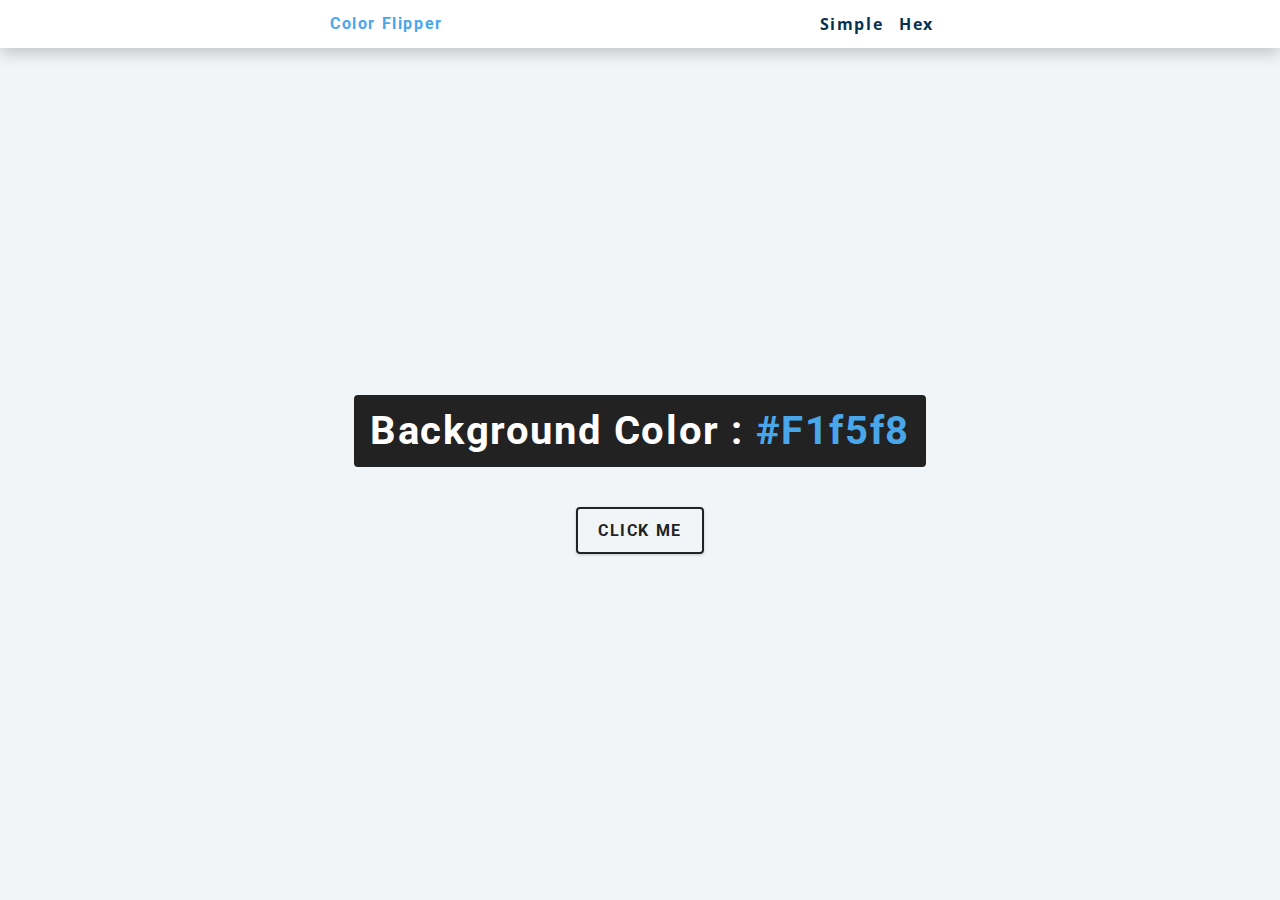
<file: index.html>
<!DOCTYPE html>
<html lang="en">
  <head>
    <meta charset="UTF-8" />
    <meta name="viewport" content="width=device-width, initial-scale=1.0" />
    <title>Color Flipper || Simple</title>

    <!-- styles -->
    <link rel="stylesheet" href="styles.css" />
  </head>
  <body>
    <nav>
      <div class="nav-center">
        <h4>color flipper</h4>
        <ul class="nav-links">
          <li>
            <a href="index.html">simple</a>
          </li>
          <li>
            <a href="hex.html">hex</a>
          </li>
        </ul>
      </div>
    </nav>

    <main>
      <div class="container">
        <h2>background color : <span class="color">
          #f1f5f8
        </span></h2>
        <button class="btn btn-hero" id="btn">Click me</button>
      </div>
    </main>
    <!-- javascript -->
    <script src="app.js"></script>
  </body>
</html>
</file>
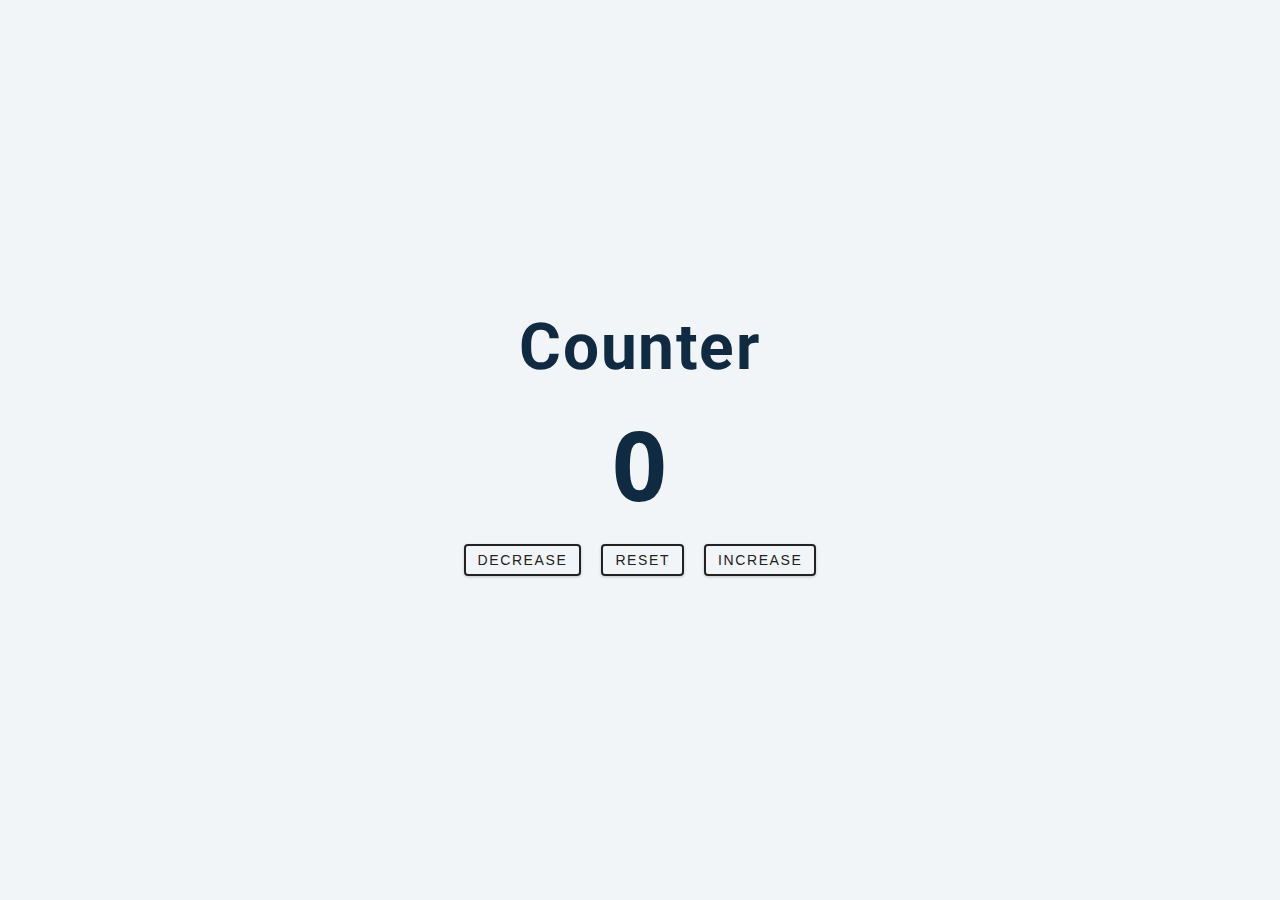
<file: counter-project/index.html>
<!DOCTYPE html>
<html lang="en">
  <head>
    <meta charset="UTF-8" />
    <meta name="viewport" content="width=device-width, initial-scale=1.0" />
    <title>Counter</title>

    <!-- styles -->
    <link rel="stylesheet" href="styles.css" />
  </head>
  <body>
    <main>
      <div class="container">
        <h1>counter</h1>
        <span id="value">0</span>
        <div class="button-container">
          <button class="btn decrease">decrease</button>
          <button class="btn reset">reset</button>
          <button class="btn increase">increase</button>
        </div>
      </div>
    </main>
    <!-- javascript -->
    <script src="app.js"></script>
  </body>
</html>
</file>
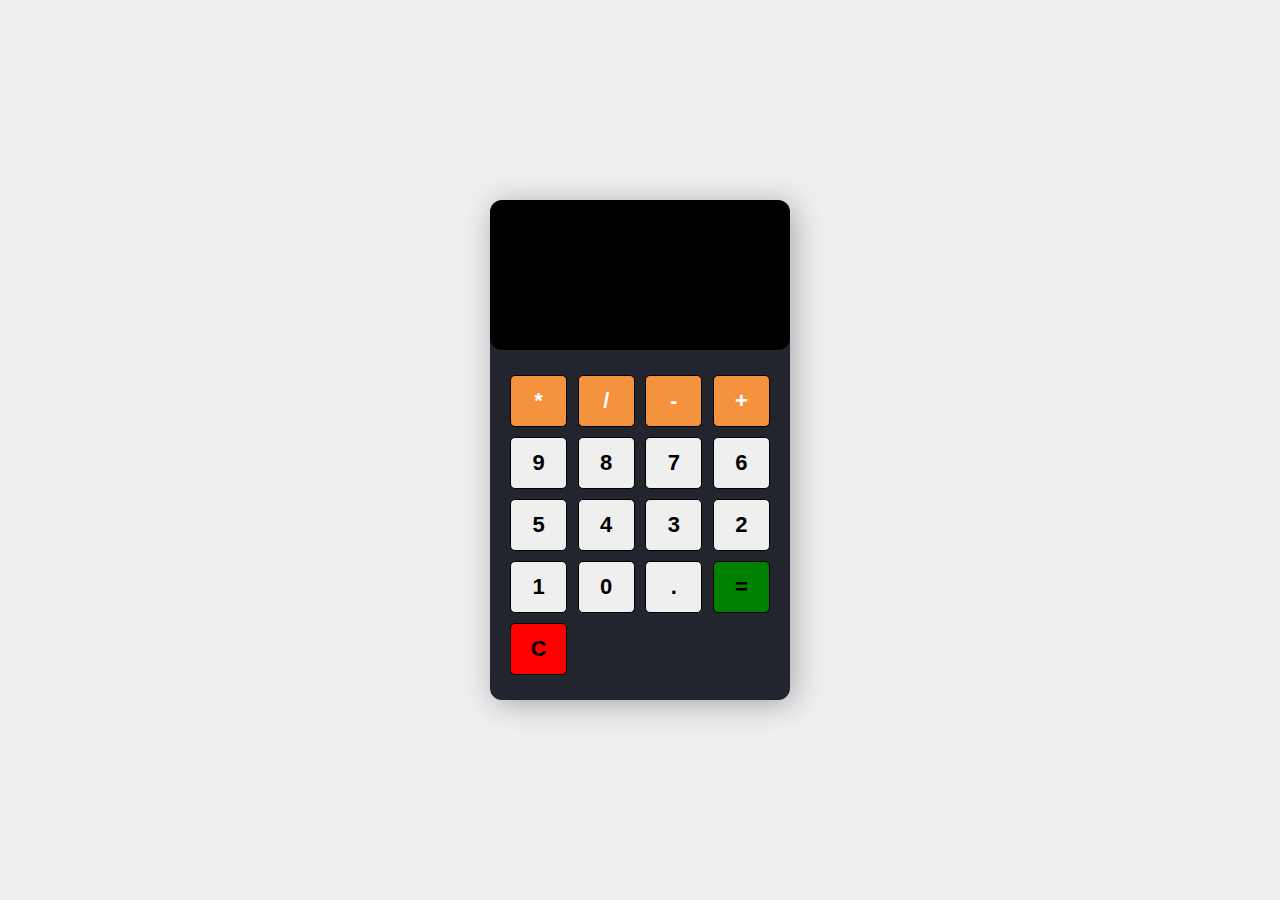
<file: simple-calculator-js/index.html>
<!DOCTYPE html>
<html lang="en">
<head>
  <meta charset="UTF-8">
  <meta http-equiv="X-UA-Compatible" content="IE=edge">
  <meta name="viewport" content="width=device-width, initial-scale=1.0">
  <link rel="stylesheet" href="styles.css">
  <title>Calculator JS</title>
</head>
<body>
  
  <section class="calculator">
    <form>
      <input type="text" class="screen">
    </form>

    <div class="buttons">
      <!-- button yellow -->
      <button type="button" class="btn btn-yellow" data-num="*" >*</button>
      <button type="button" class="btn btn-yellow" data-num="/" >/</button>
      <button type="button" class="btn btn-yellow" data-num="-" >-</button>
      <button type="button" class="btn btn-yellow" data-num="+" >+</button>
      <!-- button green -->
      <button type="button" class="btn btn-green" data-num="9" >9</button>
      <button type="button" class="btn btn-green" data-num="8" >8</button>
      <button type="button" class="btn btn-green" data-num="7" >7</button>
      <button type="button" class="btn btn-green" data-num="6" >6</button>
      <button type="button" class="btn btn-green" data-num="5" >5</button>
      <button type="button" class="btn btn-green" data-num="4" >4</button>
      <button type="button" class="btn btn-green" data-num="3" >3</button>
      <button type="button" class="btn btn-green" data-num="2" >2</button>
      <button type="button" class="btn btn-green" data-num="1" >1</button>
      <button type="button" class="btn btn-green" data-num="0" >0</button>
      <button type="button" class="btn btn-green" data-num="." >.</button>
      
      <!-- button grey -->
      <button type="button" class="btn-equal">=</button>
      <button type="button" class="btn-clear">C</button>

    </div>
  </section>


  <script src="./app.js"></script>
</body>
</html>
</file>
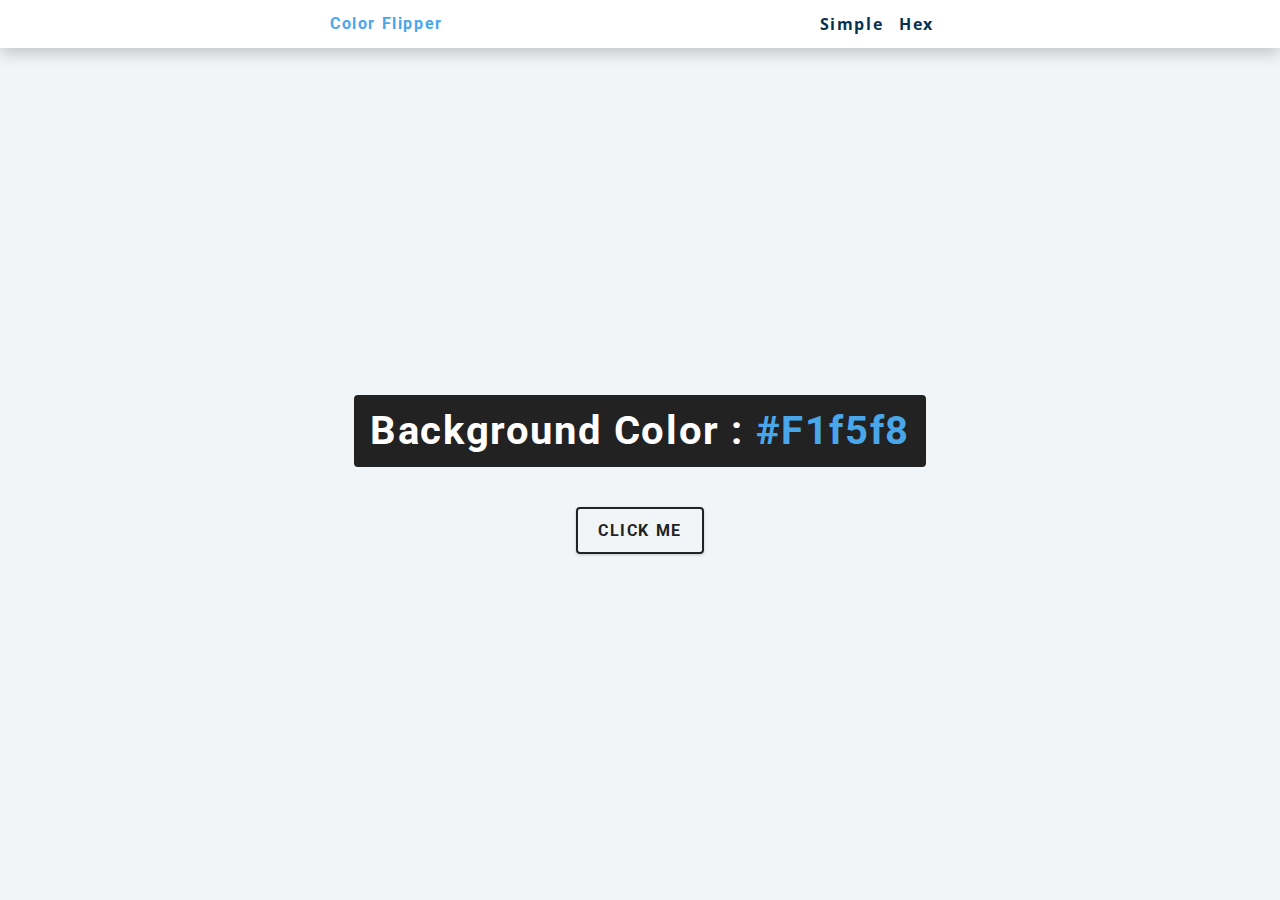
<file: hex.html>
<!DOCTYPE html>
<html lang="en">
  <head>
    <meta charset="UTF-8" />
    <meta name="viewport" content="width=device-width, initial-scale=1.0" />
    <title>
      Color Flipper || Simple
    </title>

    <!-- styles -->
    <link rel="stylesheet" href="styles.css" />
  </head>

  <body>
    <nav>
      <div class="nav-center">
        <h4>color flipper</h4>
        <ul class="nav-links">
          <li><a href="index.html">simple</a></li>
          <li><a href="hex.html">hex</a></li>
        </ul>
      </div>
    </nav>
    <main>
      <div class="container">
        <h2>background color : <span class="color">#f1f5f8</span></h2>
        <button class="btn btn-hero" id="btn">click me</button>
      </div>
    </main>
    <!-- javascript -->
    <script src="hex.js"></script>
  </body>
</html>
</file>
<file: styles.css>
/*
=============== 
Fonts
===============
*/
@import url("https://fonts.googleapis.com/css?family=Open+Sans|Roboto:400,700&display=swap");

/*
=============== 
Variables
===============
*/

:root {
  /* dark shades of primary color*/
  --clr-primary-1: hsl(205, 86%, 17%);
  --clr-primary-2: hsl(205, 77%, 27%);
  --clr-primary-3: hsl(205, 72%, 37%);
  --clr-primary-4: hsl(205, 63%, 48%);
  /* primary/main color */
  --clr-primary-5: hsl(205, 78%, 60%);
  /* lighter shades of primary color */
  --clr-primary-6: hsl(205, 89%, 70%);
  --clr-primary-7: hsl(205, 90%, 76%);
  --clr-primary-8: hsl(205, 86%, 81%);
  --clr-primary-9: hsl(205, 90%, 88%);
  --clr-primary-10: hsl(205, 100%, 96%);
  /* darkest grey - used for headings */
  --clr-grey-1: hsl(209, 61%, 16%);
  --clr-grey-2: hsl(211, 39%, 23%);
  --clr-grey-3: hsl(209, 34%, 30%);
  --clr-grey-4: hsl(209, 28%, 39%);
  /* grey used for paragraphs */
  --clr-grey-5: hsl(210, 22%, 49%);
  --clr-grey-6: hsl(209, 23%, 60%);
  --clr-grey-7: hsl(211, 27%, 70%);
  --clr-grey-8: hsl(210, 31%, 80%);
  --clr-grey-9: hsl(212, 33%, 89%);
  --clr-grey-10: hsl(210, 36%, 96%);
  --clr-white: #fff;
  --clr-red-dark: hsl(360, 67%, 44%);
  --clr-red-light: hsl(360, 71%, 66%);
  --clr-green-dark: hsl(125, 67%, 44%);
  --clr-green-light: hsl(125, 71%, 66%);
  --clr-black: #222;
  --ff-primary: "Roboto", sans-serif;
  --ff-secondary: "Open Sans", sans-serif;
  --transition: all 0.3s linear;
  --spacing: 0.1rem;
  --radius: 0.25rem;
  --light-shadow: 0 5px 15px rgba(0, 0, 0, 0.1);
  --dark-shadow: 0 5px 15px rgba(0, 0, 0, 0.2);
  --max-width: 1170px;
  --fixed-width: 620px;
}
/*
=============== 
Global Styles
===============
*/

*,
::after,
::before {
  margin: 0;
  padding: 0;
  box-sizing: border-box;
}
body {
  font-family: var(--ff-secondary);
  background: var(--clr-grey-10);
  color: var(--clr-grey-1);
  line-height: 1.5;
  font-size: 0.875rem;
}
ul {
  list-style-type: none;
}
a {
  text-decoration: none;
}
h1,
h2,
h3,
h4 {
  letter-spacing: var(--spacing);
  text-transform: capitalize;
  line-height: 1.25;
  margin-bottom: 0.75rem;
  font-family: var(--ff-primary);
}
h1 {
  font-size: 3rem;
}
h2 {
  font-size: 2rem;
}
h3 {
  font-size: 1.25rem;
}
h4 {
  font-size: 0.875rem;
}
p {
  margin-bottom: 1.25rem;
  color: var(--clr-grey-5);
}
@media screen and (min-width: 800px) {
  h1 {
    font-size: 4rem;
  }
  h2 {
    font-size: 2.5rem;
  }
  h3 {
    font-size: 1.75rem;
  }
  h4 {
    font-size: 1rem;
  }
  body {
    font-size: 1rem;
  }
  h1,
  h2,
  h3,
  h4 {
    line-height: 1;
  }
}
/*  global classes */

/* section */
.section {
  padding: 5rem 0;
}

.section-center {
  width: 90vw;
  margin: 0 auto;
  max-width: 1170px;
}
@media screen and (min-width: 992px) {
  .section-center {
    width: 95vw;
  }
}
main {
  min-height: 100vh;
  display: grid;
  place-items: center;
}

/*
=============== 
Nav
===============
*/
nav {
  background: var(--clr-white);
  height: 3rem;
  display: grid;
  align-items: center;
  box-shadow: var(--dark-shadow);
}
.nav-center {
  width: 90vw;
  max-width: var(--fixed-width);
  margin: 0 auto;
  display: flex;
  align-items: center;
  justify-content: space-between;
}
.nav-center h4 {
  margin-bottom: 0;
  color: var(--clr-primary-5);
}
.nav-links {
  display: flex;
}
nav a {
  text-transform: capitalize;
  font-weight: 700;
  font-size: 1rem;
  color: var(--clr-primary-1);
  letter-spacing: var(--spacing);
  margin-right: 1rem;
}
nav a:hover {
  color: var(--clr-primary-5);
}
/*
=============== 
Container
===============
*/
main {
  min-height: calc(100vh - 3rem);
  display: grid;
  place-items: center;
}
.container {
  text-align: center;
}
.container h2 {
  background: var(--clr-black);
  color: var(--clr-white);
  padding: 1rem;
  border-radius: var(--radius);
  margin-bottom: 2.5rem;
}
.color {
  color: var(--clr-primary-5);
}
.btn-hero {
  font-family: var(--ff-primary);
  text-transform: uppercase;
  background: transparent;
  color: var(--clr-black);
  letter-spacing: var(--spacing);
  display: inline-block;
  font-weight: 700;
  transition: var(--transition);
  border: 2px solid var(--clr-black);
  cursor: pointer;
  box-shadow: 0 1px 3px rgba(0, 0, 0, 0.2);
  border-radius: var(--radius);
  font-size: 1rem;
  padding: 0.75rem 1.25rem;
}
.btn-hero:hover {
  color: var(--clr-white);
  background: var(--clr-black);
}
</file>
<file: counter-project/styles.css>
/*
=============== 
Fonts
===============
*/
@import url("https://fonts.googleapis.com/css?family=Open+Sans|Roboto:400,700&display=swap");

/*
=============== 
Variables
===============
*/

:root {
  /* dark shades of primary color*/
  --clr-primary-1: hsl(205, 86%, 17%);
  --clr-primary-2: hsl(205, 77%, 27%);
  --clr-primary-3: hsl(205, 72%, 37%);
  --clr-primary-4: hsl(205, 63%, 48%);
  /* primary/main color */
  --clr-primary-5: hsl(205, 78%, 60%);
  /* lighter shades of primary color */
  --clr-primary-6: hsl(205, 89%, 70%);
  --clr-primary-7: hsl(205, 90%, 76%);
  --clr-primary-8: hsl(205, 86%, 81%);
  --clr-primary-9: hsl(205, 90%, 88%);
  --clr-primary-10: hsl(205, 100%, 96%);
  /* darkest grey - used for headings */
  --clr-grey-1: hsl(209, 61%, 16%);
  --clr-grey-2: hsl(211, 39%, 23%);
  --clr-grey-3: hsl(209, 34%, 30%);
  --clr-grey-4: hsl(209, 28%, 39%);
  /* grey used for paragraphs */
  --clr-grey-5: hsl(210, 22%, 49%);
  --clr-grey-6: hsl(209, 23%, 60%);
  --clr-grey-7: hsl(211, 27%, 70%);
  --clr-grey-8: hsl(210, 31%, 80%);
  --clr-grey-9: hsl(212, 33%, 89%);
  --clr-grey-10: hsl(210, 36%, 96%);
  --clr-white: #fff;
  --clr-red-dark: hsl(360, 67%, 44%);
  --clr-red-light: hsl(360, 71%, 66%);
  --clr-green-dark: hsl(125, 67%, 44%);
  --clr-green-light: hsl(125, 71%, 66%);
  --clr-black: #222;
  --ff-primary: "Roboto", sans-serif;
  --ff-secondary: "Open Sans", sans-serif;
  --transition: all 0.3s linear;
  --spacing: 0.1rem;
  --radius: 0.25rem;
  --light-shadow: 0 5px 15px rgba(0, 0, 0, 0.1);
  --dark-shadow: 0 5px 15px rgba(0, 0, 0, 0.2);
  --max-width: 1170px;
  --fixed-width: 620px;
}
/*
=============== 
Global Styles
===============
*/

*,
::after,
::before {
  margin: 0;
  padding: 0;
  box-sizing: border-box;
}
body {
  font-family: var(--ff-secondary);
  background: var(--clr-grey-10);
  color: var(--clr-grey-1);
  line-height: 1.5;
  font-size: 0.875rem;
}
ul {
  list-style-type: none;
}
a {
  text-decoration: none;
}
h1,
h2,
h3,
h4 {
  letter-spacing: var(--spacing);
  text-transform: capitalize;
  line-height: 1.25;
  margin-bottom: 0.75rem;
  font-family: var(--ff-primary);
}
h1 {
  font-size: 3rem;
}
h2 {
  font-size: 2rem;
}
h3 {
  font-size: 1.25rem;
}
h4 {
  font-size: 0.875rem;
}
p {
  margin-bottom: 1.25rem;
  color: var(--clr-grey-5);
}
@media screen and (min-width: 800px) {
  h1 {
    font-size: 4rem;
  }
  h2 {
    font-size: 2.5rem;
  }
  h3 {
    font-size: 1.75rem;
  }
  h4 {
    font-size: 1rem;
  }
  body {
    font-size: 1rem;
  }
  h1,
  h2,
  h3,
  h4 {
    line-height: 1;
  }
}
/*  global classes */

/* section */
.section {
  padding: 5rem 0;
}

.section-center {
  width: 90vw;
  margin: 0 auto;
  max-width: 1170px;
}
@media screen and (min-width: 992px) {
  .section-center {
    width: 95vw;
  }
}
main {
  min-height: 100vh;
  display: grid;
  place-items: center;
}

/*
=============== 
Counter
===============
*/

main {
  min-height: 100vh;
  display: grid;
  place-items: center;
}
.container {
  text-align: center;
}
#value {
  font-size: 6rem;
  font-weight: bold;
}
.btn {
  text-transform: uppercase;
  background: transparent;
  color: var(--clr-black);
  padding: 0.375rem 0.75rem;
  letter-spacing: var(--spacing);
  display: inline-block;
  transition: var(--transition);
  font-size: 0.875rem;
  border: 2px solid var(--clr-black);
  cursor: pointer;
  box-shadow: 0 1px 3px rgba(0, 0, 0, 0.2);
  border-radius: var(--radius);
  margin: 0.5rem;
}
.btn:hover {
  color: var(--clr-white);
  background: var(--clr-black);
}
</file>
<file: simple-calculator-js/styles.css>
* {
  margin : 0;
  padding : 0;
  box-sizing: border-box;
}

body {
  min-height: 100vh;
  background: #efeff2;
  display: flex;
  justify-content: center;
  align-items: center;

}

.calculator {
  width: 300px;
  height: 500px;
  box-shadow: 4px 4px 30px rgba(0, 0, 0, 0.3);
  border-radius: 12px;
  background-color: #22252D;
  overflow: hidden;
}

form input{
  width: 100%;
  height: 150px;
  border: none;
  border-radius: 12px;
  font-size: 2rem;
  padding: 1rem;
  color: #fff;
  background: #000;
  text-align: right;
  pointer-events: none;
}

.buttons{
  display: flex;
  flex-wrap: wrap;
  justify-content: space-between;
  padding: 20px;
}

button {
  flex: 0 0 22%;
  margin: 5px 0;
  border: 1px solid #000;
  width: 60px;
  height: 52px;
  font-size: 22px;
  font-weight: 600;
  border-radius: 5px;
  cursor: pointer;
}


.btn-yellow {
  background: rgb(245, 146, 62);
  color: #fff;
}

.btn-grey {
  background: rgb(224, 224, 224);
}

.btn-equal {
  background: green;
}

.btn-clear {
  background: red;
}
</file>
